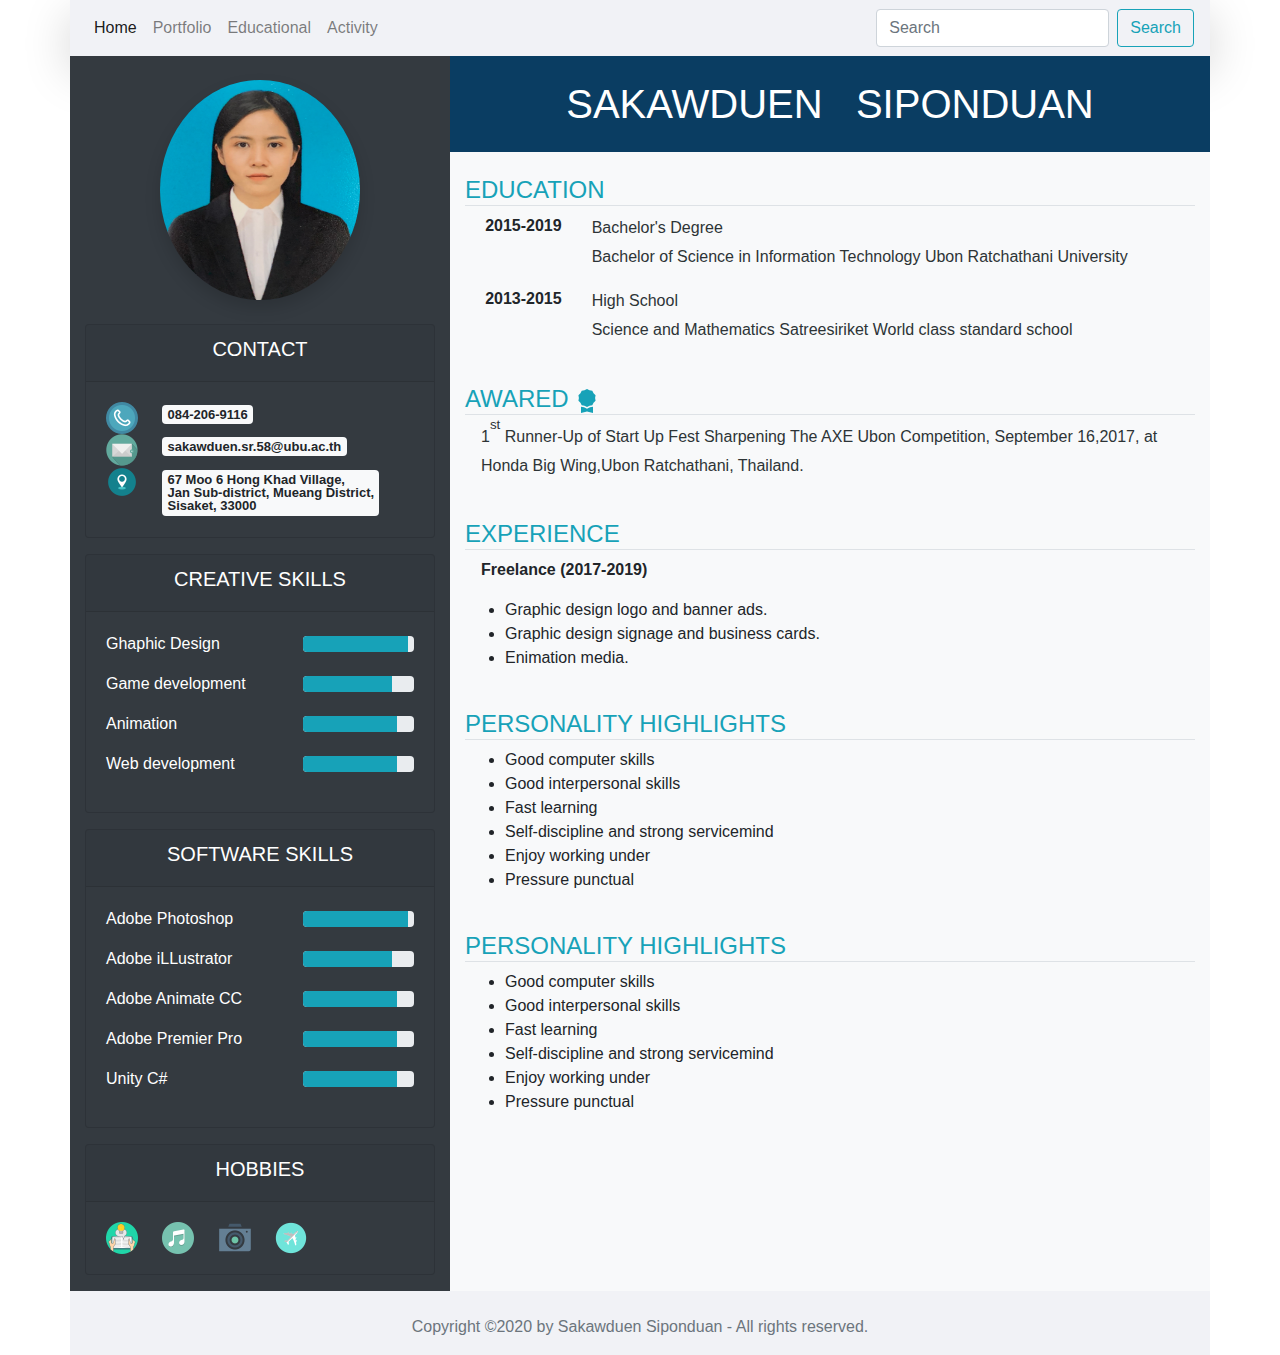
<file: index.html>
<!doctype html>
<html lang="en">
  <head>
    <!-- Required meta tags -->
    <meta charset="utf-8">
    <meta name="viewport" content="width=device-width, initial-scale=1, shrink-to-fit=no">

    <!-- Bootstrap CSS -->
    <link rel="stylesheet" href="https://stackpath.bootstrapcdn.com/bootstrap/4.4.1/css/bootstrap.min.css" integrity="sha384-Vkoo8x4CGsO3+Hhxv8T/Q5PaXtkKtu6ug5TOeNV6gBiFeWPGFN9MuhOf23Q9Ifjh" crossorigin="anonymous">
    <link rel="stylesheet" type="text/css" href="css/style.css">

    <title>Hello, world!</title>
  </head>
  <body>


    <div class="container">
      <div class="row"> <!-- nav -->
        <div class="col shadow-lg p-0 mb-0 rounded">
          <nav class="navbar navbar-expand-lg bg-anti navbar-light">
            <button class="navbar-toggler" type="button" data-toggle="collapse" data-target="#navbarTogglerDemo03" aria-controls="navbarTogglerDemo03" aria-expanded="false" aria-label="Toggle navigation">
              <span class="navbar-toggler-icon"></span>
            </button>
            
            <div class="collapse navbar-collapse" id="navbarTogglerDemo03">
              <ul class="navbar-nav mr-auto mt-2 mt-lg-0">
                <li class="nav-item active">
                  <a class="nav-link" href="index.html">Home</a>
                </li>
                <li class="nav-item">
                  <a class="nav-link" href="Portfolio.html">Portfolio</a>
                </li> 
                <li class="nav-item">
                  <a class="nav-link" href="Portfolio.html">Educational</a>
                </li> 
                <li class="nav-item">
                  <a class="nav-link" href="Activity.html">Activity</a>
                </li> 
              </ul>
              <form class="form-inline my-2 my-lg-0">
                <input class="form-control mr-sm-2" type="search" placeholder="Search" aria-label="Search">
                <button class="btn btn-outline-info my-2 my-sm-0" type="submit">Search</button>
              </form>
            </div>
          </nav>
        </div>
      </div>
      
      <div class="row">
      <div class="col-4 bg-dark"> <!-- layer Left -->
          <div class="text-center mt-4">
          <img src="images/sakawduen.jpg" class="rounded rounded-circle shadow bg-white rounded" alt="..." width="200" 
          height="220">
        </div>
        <br>
          <div class="card text-white bg-dark mb-3">
            <div class="card-header text-center"><h5>CONTACT</h5></div>
            <div class="card-body">
              <div class="row">
                <div class="col-2">
                  <img src="images/phone.png">
                </div>
                <div class="col">
                  <span class="badge badge-light lfont">084-206-9116</span>
                </div>
              </div>

              <div class="row">
                <div class="col-2">
                  <img src="images/mail.png">
                </div>
                <div class="col">
                  <span class="badge badge-light lfont">sakawduen.sr.58@ubu.ac.th</span>
                </div>
              </div>

              <div class="row">
                <div class="col-2">
                  <img src="images/location.png">
                </div>
                <div class="col">
                  <span class="badge badge-light text-left mt-1 lfont">67 Moo 6 Hong Khad Village,<br>
                   Jan Sub-district, Mueang District, <br>
                  Sisaket, 33000</span>
                </div>
              </div>
            </div>
          </div>

          <div class="card text-white bg-dark mb-3">
          <div class="card-header text-center"><h5>CREATIVE SKILLS</h5></div>
            <div class="card-body">
              <div class="row">
                <div class="col-7">
                  <p>Ghaphic Design</p>
                </div>
                <div class="col">
                  <div class="progress mt-1">
                  <div class="progress-bar bg-info" role="progressbar" style="width: 95%" aria-valuenow="95" aria-valuemin="0" aria-valuemax="100"></div>
                  </div>
                </div>
              </div>

              <div class="row">
                <div class="col-7">
                  <p>Game development</p>
                </div>
                <div class="col">
                  <div class="progress mt-1">
                  <div class="progress-bar bg-info" role="progressbar" style="width: 80%" aria-valuenow="80" aria-valuemin="0" aria-valuemax="100"></div>
                  </div>
                </div>
              </div>

              <div class="row">
                <div class="col-7">
                  <p>Animation</p>
                </div>
                <div class="col">
                  <div class="progress mt-1">
                  <div class="progress-bar bg-info" role="progressbar" style="width: 85%" aria-valuenow="85" aria-valuemin="0" aria-valuemax="100"></div>
                  </div>
                </div>
              </div>

              <div class="row">
                <div class="col-7">
                  <p>Web development</p>
                </div>
                <div class="col">
                  <div class="progress mt-1">
                  <div class="progress-bar bg-info" role="progressbar" style="width: 85%" aria-valuenow="85" aria-valuemin="0" aria-valuemax="100" ></div>
                  </div>
                </div>
              </div>
        </div>
      </div>

          <div class="card text-white bg-dark mb-3">
          <div class="card-header text-center"><h5>SOFTWARE SKILLS</h5></div>
            <div class="card-body">
              <div class="row">
                <div class="col-7">
                  <p>Adobe Photoshop</p>
                </div>
                <div class="col">
                  <div class="progress mt-1">
                  <div class="progress-bar bg-info" role="progressbar" style="width: 95%" aria-valuenow="95" aria-valuemin="0" aria-valuemax="100"></div>
                  </div>
                </div>
              </div>

              <div class="row">
                <div class="col-7">
                  <p>Adobe iLLustrator</p>
                </div>
                <div class="col">
                  <div class="progress mt-1">
                  <div class="progress-bar bg-info" role="progressbar" style="width: 80%" aria-valuenow="80" aria-valuemin="0" aria-valuemax="100"></div>
                  </div>
                </div>
              </div>

              <div class="row">
                <div class="col-7">
                  <p>Adobe Animate CC</p>
                </div>
                <div class="col">
                  <div class="progress mt-1">
                  <div class="progress-bar bg-info" role="progressbar" style="width: 85%" aria-valuenow="85" aria-valuemin="0" aria-valuemax="100"></div>
                  </div>
                </div>
              </div>

              <div class="row">
                <div class="col-7">
                  <p>Adobe Premier Pro</p>
                </div>
                <div class="col">
                  <div class="progress mt-1">
                  <div class="progress-bar bg-info" role="progressbar" style="width: 85%" aria-valuenow="85" aria-valuemin="0" aria-valuemax="100" ></div>
                  </div>
                </div>
              </div>

              <div class="row">
                <div class="col-7">
                  <p>Unity C#</p>
                </div>
                <div class="col">
                  <div class="progress mt-1">
                  <div class="progress-bar bg-info" role="progressbar" style="width: 85%" aria-valuenow="85" aria-valuemin="0" aria-valuemax="100" ></div>
                  </div>
                </div>
              </div>
        </div>
      </div>

        <div class="card text-white bg-dark mb-3">
          <div class="card-header text-center"><h5>HOBBIES</h5></div>
            <div class="card-body">
              <div class="row">
                <div class="col-2">
                  <img src="images/book.png">
                </div>
                <div class="col-2">
                  <img src="images/music.png">
                </div>
                <div class="col-2">
                  <img src="images/photo.png">
                </div>
                <div class="col-2">
                  <img src="images/air.png">
                </div>
              </div>
            </div>
        </div>

    </div> <!-- end layer left -->

      <div class="col-8 bg-light"> <!-- layer right -->
          <div class="row">
            <div class="col bg-foest text-white text-center">
              <h1 class="mt-4 mb-4">SAKAWDUEN &nbsp; SIPONDUAN</h1>
            </div>
          </div>

          <br>
          <div class="row bg-light rounded">
            <div class="col">
              <h4 class="border-bottom text-info">EDUCATION</h4>
              <div class="row row-cols-2">
                <div class="col-2 bg-light text-right">
                  <p><b>2015-2019</b></p>
                </div>
                <div class="col-10 bg-light">
                <p class="exx">
                Bachelor's Degree<br>
                Bachelor of Science in Information Technology
                Ubon Ratchathani University
                </p>
                </div>
                <div class="col-2 bg-light text-right">
                  <p><b>2013-2015</b></p>
                </div>
                <div class="col-10 bg-light">
                <p class="exx">
                High School<br>
                Science and Mathematics
                Satreesiriket World class standard school
                </p>
                </div> 
              </div>
            </div>
          </div>

          <br>
          <div class="row bg-light rounded">
            <div class="col">
              <h4 class="border-bottom text-info">AWARED <svg class="bi bi-award-fill" width="1em" height="1em" viewBox="0 0 16 16" fill="currentColor" xmlns="http://www.w3.org/2000/svg">
              <path d="M8 0l1.669.864 1.858.282.842 1.68 1.337 1.32L13.4 6l.306 1.854-1.337 1.32-.842 1.68-1.858.282L8 12l-1.669-.864-1.858-.282-.842-1.68-1.337-1.32L2.6 6l-.306-1.854 1.337-1.32.842-1.68L6.331.864 8 0z"/>
              <path d="M4 11.794V16l4-1 4 1v-4.206l-2.018.306L8 13.126 6.018 12.1 4 11.794z"/>
            </svg>
            </h4>
              <p class="exx pl-3">
              1<sup>st</sup> Runner-Up of Start Up Fest Sharpening
              The AXE Ubon Competition, September 16,2017,
              at Honda Big Wing,Ubon Ratchathani, Thailand.
              </p>



            </div>
          </div>

          <br>
          <div class="row bg-light rounded">
            <div class="col">
              <h4 class="border-bottom text-info">EXPERIENCE</h4>
              <p class="pl-3"><b>Freelance (2017-2019)</b></p>
              <ul>
                <li>Graphic design logo and banner ads.</li>
                <li>Graphic design signage and business cards.</li>
                <li>Enimation media.</li>
              </ul>
            </div>
          </div>

          <br>
          <div class="row bg-light rounded">
            <div class="col">
              <h4 class="border-bottom text-info">PERSONALITY HIGHLIGHTS</h4>
              <ul>
                <li>Good computer skills</li>
                <li>Good interpersonal skills</li>
                <li>Fast learning</li>
                <li>Self-discipline and strong servicemind</li>
                <li>Enjoy working under</li>
                <li>Pressure punctual</li>
              </ul>
            </div>
          </div>

          <br>
          <div class="row bg-light rounded">
            <div class="col">
              <h4 class="border-bottom text-info">PERSONALITY HIGHLIGHTS</h4>
              <ul>
                <li>Good computer skills</li>
                <li>Good interpersonal skills</li>
                <li>Fast learning</li>
                <li>Self-discipline and strong servicemind</li>
                <li>Enjoy working under</li>
                <li>Pressure punctual</li>
              </ul>
            </div>
          </div>

        </div> <!-- end layer right -->
      </div> <!-- end layer L-R -->

      <div class="row">
        <div class="col text-center bg-anti text-secondary"> <br>
          <p>Copyright ©2020 by Sakawduen Siponduan - All rights reserved.</p>
        </div>
      </div>
    
    </div>
    


    <!-- Optional JavaScript -->
    <!-- jQuery first, then Popper.js, then Bootstrap JS -->
    <script src="https://code.jquery.com/jquery-3.4.1.slim.min.js" integrity="sha384-J6qa4849blE2+poT4WnyKhv5vZF5SrPo0iEjwBvKU7imGFAV0wwj1yYfoRSJoZ+n" crossorigin="anonymous"></script>
    <script src="https://cdn.jsdelivr.net/npm/popper.js@1.16.0/dist/umd/popper.min.js" integrity="sha384-Q6E9RHvbIyZFJoft+2mJbHaEWldlvI9IOYy5n3zV9zzTtmI3UksdQRVvoxMfooAo" crossorigin="anonymous"></script>
    <script src="https://stackpath.bootstrapcdn.com/bootstrap/4.4.1/js/bootstrap.min.js" integrity="sha384-wfSDF2E50Y2D1uUdj0O3uMBJnjuUD4Ih7YwaYd1iqfktj0Uod8GCExl3Og8ifwB6" crossorigin="anonymous"></script>
  </body>
</html>
</file>
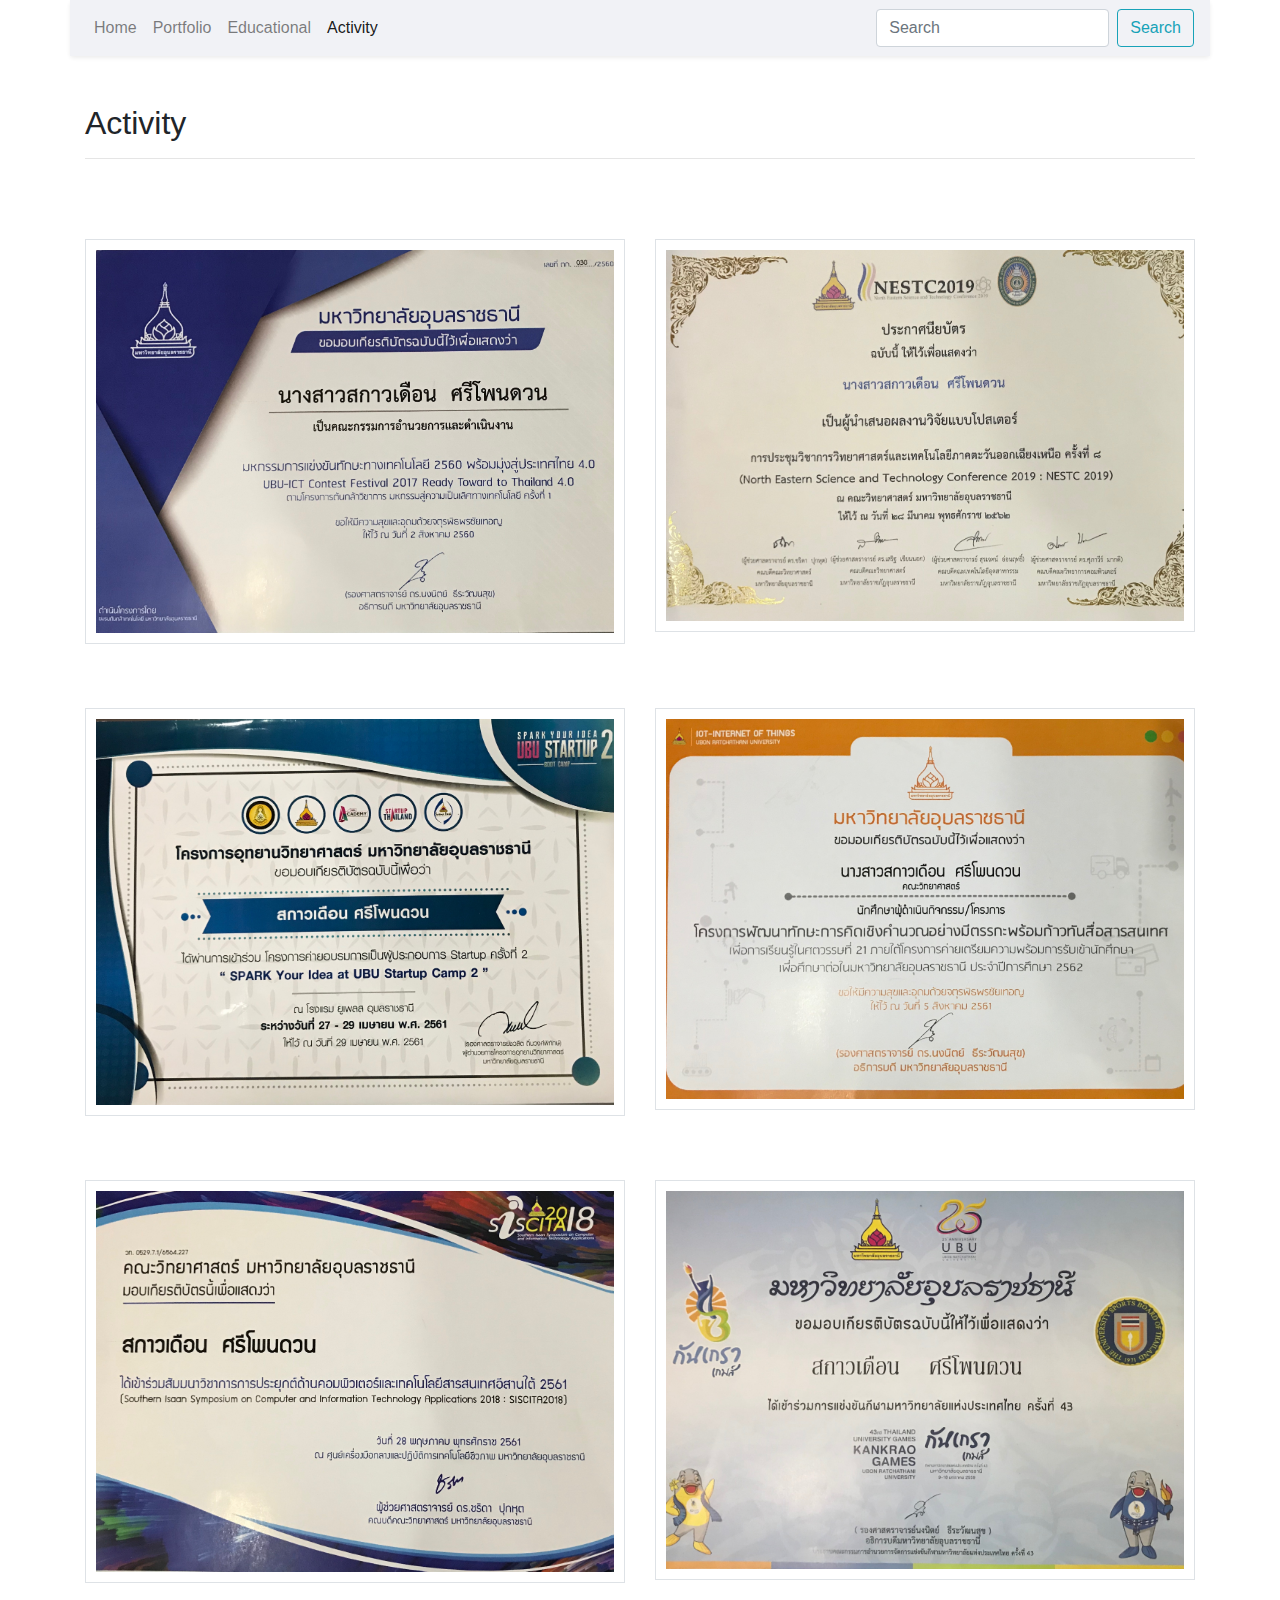
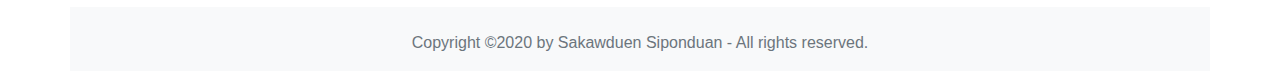
<file: Activity.html>
<!DOCTYPE html>
<html lang="en">
<head>
  <!-- Required meta tags -->
    <meta charset="utf-8">
    <meta name="viewport" content="width=device-width, initial-scale=1, shrink-to-fit=no">
    <!-- Bootstrap CSS -->
    <link rel="stylesheet" href="https://stackpath.bootstrapcdn.com/bootstrap/4.4.1/css/bootstrap.min.css" integrity="sha384-Vkoo8x4CGsO3+Hhxv8T/Q5PaXtkKtu6ug5TOeNV6gBiFeWPGFN9MuhOf23Q9Ifjh" crossorigin="anonymous">
    <link rel="stylesheet" type="text/css" href="css/style.css">

    <!-- slides-- >
    <link rel="stylesheet" href="https://www.w3schools.com/w3css/4/w3.css">
    
    <!--nav Portfolio-->
    <script src="https://ajax.googleapis.com/ajax/libs/jquery/3.4.1/jquery.min.js"></script>
    <script src="https://cdnjs.cloudflare.com/ajax/libs/popper.js/1.16.0/umd/popper.min.js"></script>
    <script src="https://maxcdn.bootstrapcdn.com/bootstrap/4.4.1/js/bootstrap.min.js"></script>

  <title>Hello, world!</title>
</head>
<body>
  <div class="container">                                     
    <div class="row"> <!-- nav -->
        <div class="col shadow-sm p-0 mb-0 bg-light rounded">
          <nav class="navbar navbar-expand-lg bg-anti navbar-light">
            <button class="navbar-toggler" type="button" data-toggle="collapse" data-target="#navbarTogglerDemo03" aria-controls="navbarTogglerDemo03" aria-expanded="false" aria-label="Toggle navigation">
              <span class="navbar-toggler-icon"></span>
            </button>
            <div class="collapse navbar-collapse" id="navbarTogglerDemo03">
              <ul class="navbar-nav mr-auto mt-2 mt-lg-0">
                <li class="nav-item">
                  <a class="nav-link" href="Test.html">Home</a>
                </li>
                <li class="nav-item">
                  <a class="nav-link" href="Portfolio.html">Portfolio</a>
                </li>
                <li class="nav-item">
                  <a class="nav-link" href="Educational.html">Educational</a>
                </li> 
                <li class="nav-item active">
                  <a class="nav-link" href="Activity.html">Activity</a>
                </li>
              </ul>
              <form class="form-inline my-2 my-lg-0">
                <input class="form-control mr-sm-2" type="search" placeholder="Search" aria-label="Search">
                <button class="btn btn-outline-info my-2 my-sm-0" type="submit">Search</button>
              </form>
            </div>
          </nav>
        </div>
      </div> <!-- end nav -->

    <!-- Slieshow Gallery -->
      <br><br>
      <div class="row">
        <div class="col">
        <h2>Activity</h2>
        <hr>
        </div>
      </div>
      <div class="row">
        <div class="col-6"><br><br>
          <p class="text-center"></p>
          <img src="images/A1.jpg" style="width:100%" class="border imgg">
        </div>
        <div class="col-6"><br><br>
          <p class="text-center"></p>
          <img src="images/A2.jpg" style="width:100%" class="border imgg">
        </div>
      </div>

      <div class="row">
        <div class="col-6"><br><br>
          <p class="text-center"></p>
          <img src="images/A3.jpg" style="width:100%" class="border imgg">
        </div>
        <div class="col-6"><br><br>
          <p class="text-center"></p>
          <img src="images/A4.jpg" style="width:100%" class="border imgg">
        </div>
      </div>

      <div class="row">
        <div class="col-6"><br><br>
          <p class="text-center"></p>
          <img src="images/A5.jpg" style="width:100%" class="border imgg">
        </div>
        <div class="col-6"><br><br>
          <p class="text-center"></p>
          <img src="images/A6.jpg" style="width:100%" class="border imgg">
        </div>
      </div><br>


      <div class="row">
        <div class="col text-center bg-light text-secondary"> <br>
          <p>Copyright ©2020 by Sakawduen Siponduan - All rights reserved.</p>
        </div>
      </div>

   </div>
    <!-- Optional JavaScript -->
    <!-- jQuery first, then Popper.js, then Bootstrap JS -->
    <script src="https://code.jquery.com/jquery-3.4.1.slim.min.js" integrity="sha384-J6qa4849blE2+poT4WnyKhv5vZF5SrPo0iEjwBvKU7imGFAV0wwj1yYfoRSJoZ+n" crossorigin="anonymous"></script>
    <script src="https://cdn.jsdelivr.net/npm/popper.js@1.16.0/dist/umd/popper.min.js" integrity="sha384-Q6E9RHvbIyZFJoft+2mJbHaEWldlvI9IOYy5n3zV9zzTtmI3UksdQRVvoxMfooAo" crossorigin="anonymous"></script>
    <script src="https://stackpath.bootstrapcdn.com/bootstrap/4.4.1/js/bootstrap.min.js" integrity="sha384-wfSDF2E50Y2D1uUdj0O3uMBJnjuUD4Ih7YwaYd1iqfktj0Uod8GCExl3Og8ifwB6" crossorigin="anonymous"></script>
</body>
</html>
</file>
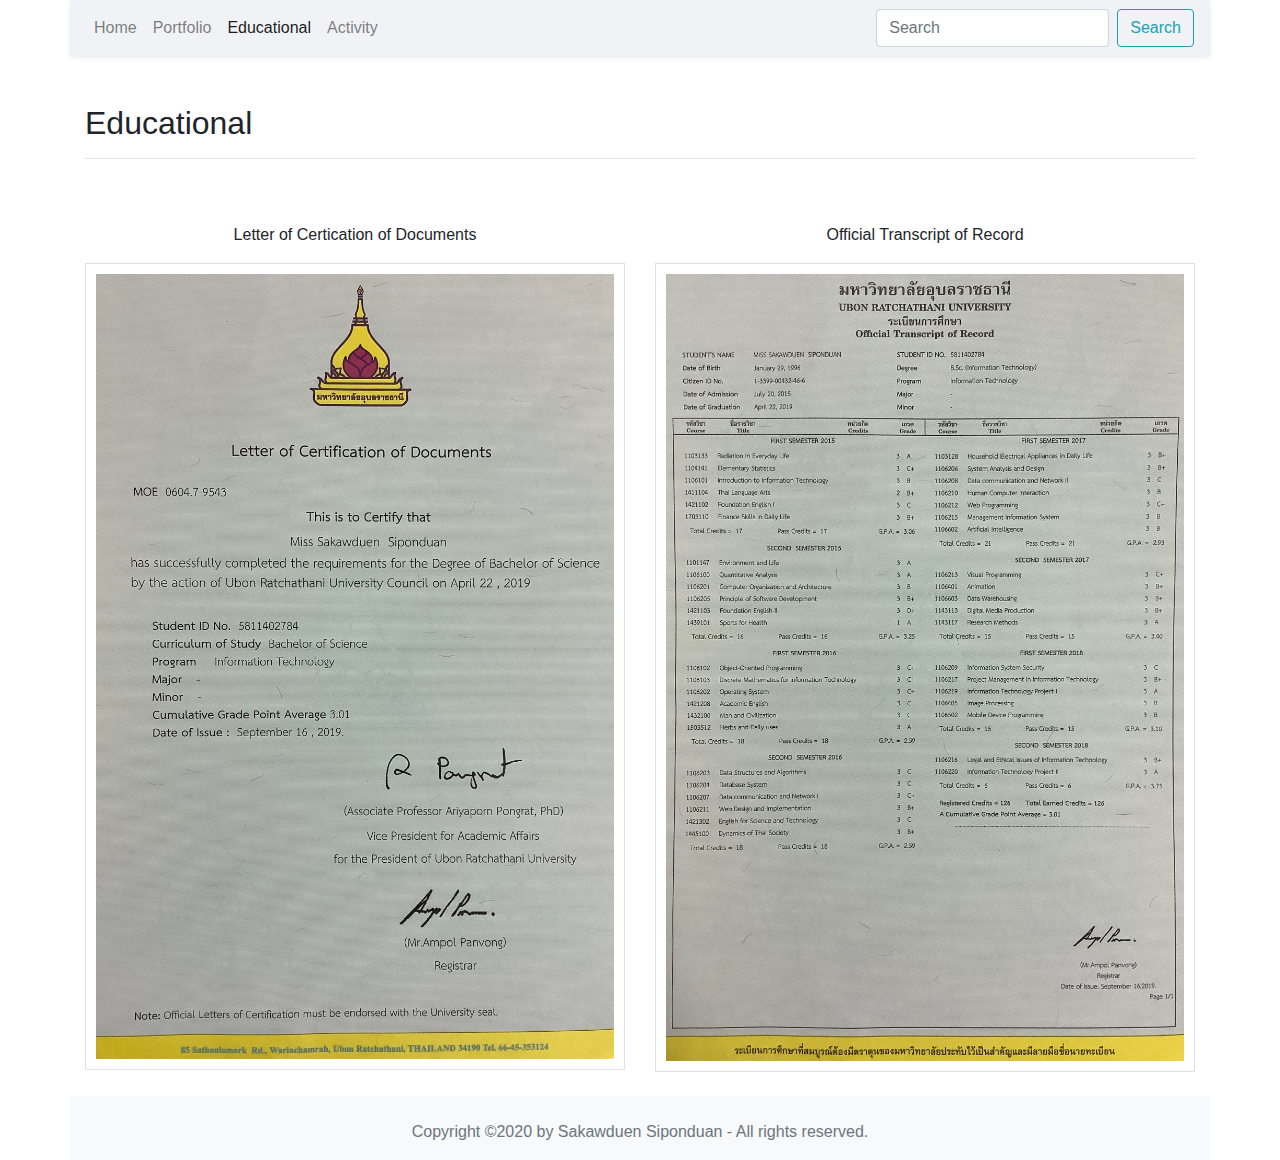
<file: Educational.html>
<!DOCTYPE html>
<html lang="en">
<head>
  <!-- Required meta tags -->
    <meta charset="utf-8">
    <meta name="viewport" content="width=device-width, initial-scale=1, shrink-to-fit=no">

    <!-- Bootstrap CSS -->
    <link rel="stylesheet" href="https://stackpath.bootstrapcdn.com/bootstrap/4.4.1/css/bootstrap.min.css" integrity="sha384-Vkoo8x4CGsO3+Hhxv8T/Q5PaXtkKtu6ug5TOeNV6gBiFeWPGFN9MuhOf23Q9Ifjh" crossorigin="anonymous">
    <link rel="stylesheet" type="text/css" href="css/style.css">

    <!--nav Portfolio-->
    <script src="https://ajax.googleapis.com/ajax/libs/jquery/3.4.1/jquery.min.js"></script>
    <script src="https://cdnjs.cloudflare.com/ajax/libs/popper.js/1.16.0/umd/popper.min.js"></script>
    <script src="https://maxcdn.bootstrapcdn.com/bootstrap/4.4.1/js/bootstrap.min.js"></script>

  <title>Hello, world!</title>
</head>
<body>
  <div class="container">                                     
    <div class="row"> <!-- nav -->
        <div class="col shadow-sm p-0 mb-0 bg-light rounded">
          <nav class="navbar navbar-expand-lg bg-anti navbar-light">
            <button class="navbar-toggler" type="button" data-toggle="collapse" data-target="#navbarTogglerDemo03" aria-controls="navbarTogglerDemo03" aria-expanded="false" aria-label="Toggle navigation">
              <span class="navbar-toggler-icon"></span>
            </button>
            <div class="collapse navbar-collapse" id="navbarTogglerDemo03">
              <ul class="navbar-nav mr-auto mt-2 mt-lg-0">
                <li class="nav-item">
                  <a class="nav-link" href="Test.html">Home</a>
                </li>
                <li class="nav-item">
                  <a class="nav-link" href="Portfolio.html">Portfolio</a>
                </li>
                <li class="nav-item active">
                  <a class="nav-link" href="Educational.html">Educational</a>
                </li> 
                <li class="nav-item">
                  <a class="nav-link" href="Activity.html">Activity</a>
                </li>
              </ul>
              <form class="form-inline my-2 my-lg-0">
                <input class="form-control mr-sm-2" type="search" placeholder="Search" aria-label="Search">
                <button class="btn btn-outline-info my-2 my-sm-0" type="submit">Search</button>
              </form>
            </div>
          </nav>
        </div>
      </div> <!-- end nav -->

    <br><br>
    <div class="row">
      <div class="col">
      <h2>Educational</h2>
      <hr>
      </div>
    </div>
    <div class="row">
      <div class="col-6"><br><br>
        <p class="text-center">Letter of Certication of Documents</p>
        <img src="images/education_one.png" style="width:100%" class="border imgg">
      </div>
      <div class="col-6"><br><br>
        <p class="text-center">Official Transcript of Record</p>
        <img src="images/education_two.png" style="width:100%" class="border imgg">
      </div>
    </div><br>

    <div class="row">
      <div class="col text-center bg-light text-secondary"> <br>
        <p>Copyright ©2020 by Sakawduen Siponduan - All rights reserved.</p>
      </div>
    </div>

  </div>

    <!-- Optional JavaScript -->
    <!-- jQuery first, then Popper.js, then Bootstrap JS -->
    <script src="https://code.jquery.com/jquery-3.4.1.slim.min.js" integrity="sha384-J6qa4849blE2+poT4WnyKhv5vZF5SrPo0iEjwBvKU7imGFAV0wwj1yYfoRSJoZ+n" crossorigin="anonymous"></script>
    <script src="https://cdn.jsdelivr.net/npm/popper.js@1.16.0/dist/umd/popper.min.js" integrity="sha384-Q6E9RHvbIyZFJoft+2mJbHaEWldlvI9IOYy5n3zV9zzTtmI3UksdQRVvoxMfooAo" crossorigin="anonymous"></script>
    <script src="https://stackpath.bootstrapcdn.com/bootstrap/4.4.1/js/bootstrap.min.js" integrity="sha384-wfSDF2E50Y2D1uUdj0O3uMBJnjuUD4Ih7YwaYd1iqfktj0Uod8GCExl3Og8ifwB6" crossorigin="anonymous"></script>
</body>
</html>
</file>
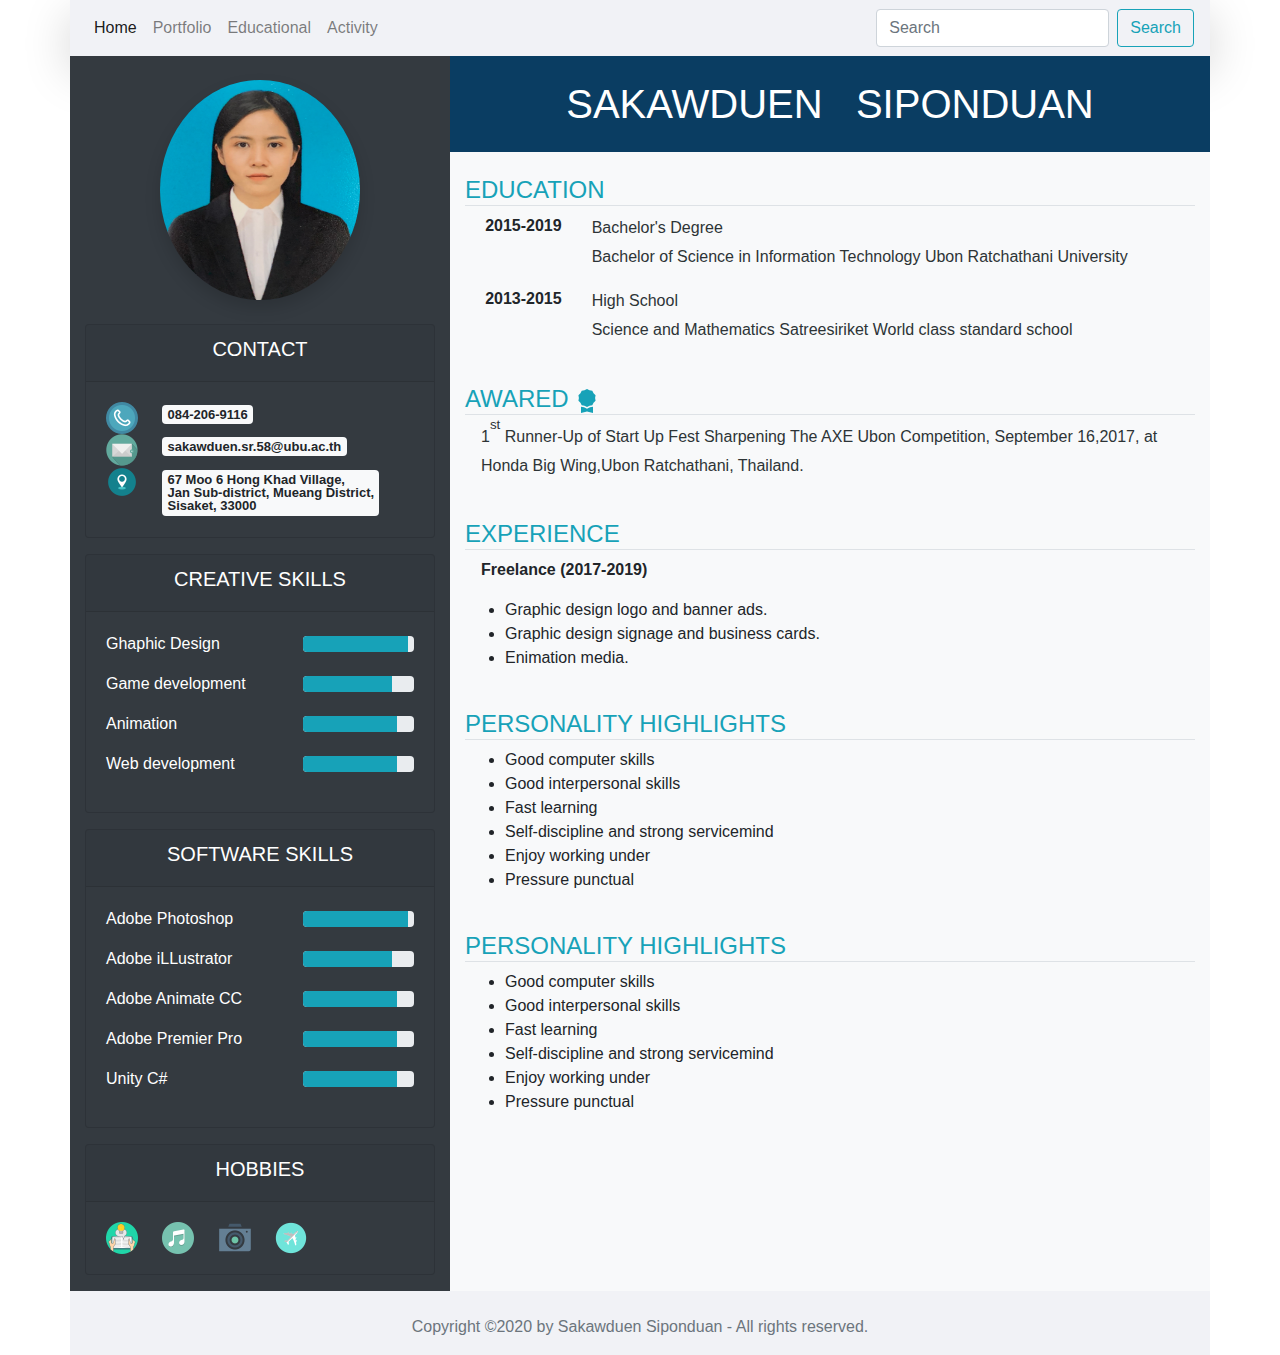
<file: Test.html>
<!doctype html>
<html lang="en">
  <head>
    <!-- Required meta tags -->
    <meta charset="utf-8">
    <meta name="viewport" content="width=device-width, initial-scale=1, shrink-to-fit=no">

    <!-- Bootstrap CSS -->
    <link rel="stylesheet" href="https://stackpath.bootstrapcdn.com/bootstrap/4.4.1/css/bootstrap.min.css" integrity="sha384-Vkoo8x4CGsO3+Hhxv8T/Q5PaXtkKtu6ug5TOeNV6gBiFeWPGFN9MuhOf23Q9Ifjh" crossorigin="anonymous">
    <link rel="stylesheet" type="text/css" href="css/style.css">

    <title>Hello, world!</title>
  </head>
  <body>


    <div class="container">
      <div class="row"> <!-- nav -->
        <div class="col shadow-lg p-0 mb-0 rounded">
          <nav class="navbar navbar-expand-lg bg-anti navbar-light">
            <button class="navbar-toggler" type="button" data-toggle="collapse" data-target="#navbarTogglerDemo03" aria-controls="navbarTogglerDemo03" aria-expanded="false" aria-label="Toggle navigation">
              <span class="navbar-toggler-icon"></span>
            </button>
            
            <div class="collapse navbar-collapse" id="navbarTogglerDemo03">
              <ul class="navbar-nav mr-auto mt-2 mt-lg-0">
                <li class="nav-item active">
                  <a class="nav-link" href="Test.html">Home</a>
                </li>
                <li class="nav-item">
                  <a class="nav-link" href="Portfolio.html">Portfolio</a>
                </li> 
                <li class="nav-item">
                  <a class="nav-link" href="Portfolio.html">Educational</a>
                </li> 
                <li class="nav-item">
                  <a class="nav-link" href="Activity.html">Activity</a>
                </li> 
              </ul>
              <form class="form-inline my-2 my-lg-0">
                <input class="form-control mr-sm-2" type="search" placeholder="Search" aria-label="Search">
                <button class="btn btn-outline-info my-2 my-sm-0" type="submit">Search</button>
              </form>
            </div>
          </nav>
        </div>
      </div>
      
      <div class="row">
      <div class="col-4 bg-dark"> <!-- layer Left -->
          <div class="text-center mt-4">
          <img src="images/sakawduen.jpg" class="rounded rounded-circle shadow bg-white rounded" alt="..." width="200" 
          height="220">
        </div>
        <br>
          <div class="card text-white bg-dark mb-3">
            <div class="card-header text-center"><h5>CONTACT</h5></div>
            <div class="card-body">
              <div class="row">
                <div class="col-2">
                  <img src="images/phone.png">
                </div>
                <div class="col">
                  <span class="badge badge-light lfont">084-206-9116</span>
                </div>
              </div>

              <div class="row">
                <div class="col-2">
                  <img src="images/mail.png">
                </div>
                <div class="col">
                  <span class="badge badge-light lfont">sakawduen.sr.58@ubu.ac.th</span>
                </div>
              </div>

              <div class="row">
                <div class="col-2">
                  <img src="images/location.png">
                </div>
                <div class="col">
                  <span class="badge badge-light text-left mt-1 lfont">67 Moo 6 Hong Khad Village,<br>
                   Jan Sub-district, Mueang District, <br>
                  Sisaket, 33000</span>
                </div>
              </div>
            </div>
          </div>

          <div class="card text-white bg-dark mb-3">
          <div class="card-header text-center"><h5>CREATIVE SKILLS</h5></div>
            <div class="card-body">
              <div class="row">
                <div class="col-7">
                  <p>Ghaphic Design</p>
                </div>
                <div class="col">
                  <div class="progress mt-1">
                  <div class="progress-bar bg-info" role="progressbar" style="width: 95%" aria-valuenow="95" aria-valuemin="0" aria-valuemax="100"></div>
                  </div>
                </div>
              </div>

              <div class="row">
                <div class="col-7">
                  <p>Game development</p>
                </div>
                <div class="col">
                  <div class="progress mt-1">
                  <div class="progress-bar bg-info" role="progressbar" style="width: 80%" aria-valuenow="80" aria-valuemin="0" aria-valuemax="100"></div>
                  </div>
                </div>
              </div>

              <div class="row">
                <div class="col-7">
                  <p>Animation</p>
                </div>
                <div class="col">
                  <div class="progress mt-1">
                  <div class="progress-bar bg-info" role="progressbar" style="width: 85%" aria-valuenow="85" aria-valuemin="0" aria-valuemax="100"></div>
                  </div>
                </div>
              </div>

              <div class="row">
                <div class="col-7">
                  <p>Web development</p>
                </div>
                <div class="col">
                  <div class="progress mt-1">
                  <div class="progress-bar bg-info" role="progressbar" style="width: 85%" aria-valuenow="85" aria-valuemin="0" aria-valuemax="100" ></div>
                  </div>
                </div>
              </div>
        </div>
      </div>

          <div class="card text-white bg-dark mb-3">
          <div class="card-header text-center"><h5>SOFTWARE SKILLS</h5></div>
            <div class="card-body">
              <div class="row">
                <div class="col-7">
                  <p>Adobe Photoshop</p>
                </div>
                <div class="col">
                  <div class="progress mt-1">
                  <div class="progress-bar bg-info" role="progressbar" style="width: 95%" aria-valuenow="95" aria-valuemin="0" aria-valuemax="100"></div>
                  </div>
                </div>
              </div>

              <div class="row">
                <div class="col-7">
                  <p>Adobe iLLustrator</p>
                </div>
                <div class="col">
                  <div class="progress mt-1">
                  <div class="progress-bar bg-info" role="progressbar" style="width: 80%" aria-valuenow="80" aria-valuemin="0" aria-valuemax="100"></div>
                  </div>
                </div>
              </div>

              <div class="row">
                <div class="col-7">
                  <p>Adobe Animate CC</p>
                </div>
                <div class="col">
                  <div class="progress mt-1">
                  <div class="progress-bar bg-info" role="progressbar" style="width: 85%" aria-valuenow="85" aria-valuemin="0" aria-valuemax="100"></div>
                  </div>
                </div>
              </div>

              <div class="row">
                <div class="col-7">
                  <p>Adobe Premier Pro</p>
                </div>
                <div class="col">
                  <div class="progress mt-1">
                  <div class="progress-bar bg-info" role="progressbar" style="width: 85%" aria-valuenow="85" aria-valuemin="0" aria-valuemax="100" ></div>
                  </div>
                </div>
              </div>

              <div class="row">
                <div class="col-7">
                  <p>Unity C#</p>
                </div>
                <div class="col">
                  <div class="progress mt-1">
                  <div class="progress-bar bg-info" role="progressbar" style="width: 85%" aria-valuenow="85" aria-valuemin="0" aria-valuemax="100" ></div>
                  </div>
                </div>
              </div>
        </div>
      </div>

        <div class="card text-white bg-dark mb-3">
          <div class="card-header text-center"><h5>HOBBIES</h5></div>
            <div class="card-body">
              <div class="row">
                <div class="col-2">
                  <img src="images/book.png">
                </div>
                <div class="col-2">
                  <img src="images/music.png">
                </div>
                <div class="col-2">
                  <img src="images/photo.png">
                </div>
                <div class="col-2">
                  <img src="images/air.png">
                </div>
              </div>
            </div>
        </div>

    </div> <!-- end layer left -->

      <div class="col-8 bg-light"> <!-- layer right -->
          <div class="row">
            <div class="col bg-foest text-white text-center">
              <h1 class="mt-4 mb-4">SAKAWDUEN &nbsp; SIPONDUAN</h1>
            </div>
          </div>

          <br>
          <div class="row bg-light rounded">
            <div class="col">
              <h4 class="border-bottom text-info">EDUCATION</h4>
              <div class="row row-cols-2">
                <div class="col-2 bg-light text-right">
                  <p><b>2015-2019</b></p>
                </div>
                <div class="col-10 bg-light">
                <p class="exx">
                Bachelor's Degree<br>
                Bachelor of Science in Information Technology
                Ubon Ratchathani University
                </p>
                </div>
                <div class="col-2 bg-light text-right">
                  <p><b>2013-2015</b></p>
                </div>
                <div class="col-10 bg-light">
                <p class="exx">
                High School<br>
                Science and Mathematics
                Satreesiriket World class standard school
                </p>
                </div> 
              </div>
            </div>
          </div>

          <br>
          <div class="row bg-light rounded">
            <div class="col">
              <h4 class="border-bottom text-info">AWARED <svg class="bi bi-award-fill" width="1em" height="1em" viewBox="0 0 16 16" fill="currentColor" xmlns="http://www.w3.org/2000/svg">
              <path d="M8 0l1.669.864 1.858.282.842 1.68 1.337 1.32L13.4 6l.306 1.854-1.337 1.32-.842 1.68-1.858.282L8 12l-1.669-.864-1.858-.282-.842-1.68-1.337-1.32L2.6 6l-.306-1.854 1.337-1.32.842-1.68L6.331.864 8 0z"/>
              <path d="M4 11.794V16l4-1 4 1v-4.206l-2.018.306L8 13.126 6.018 12.1 4 11.794z"/>
            </svg>
            </h4>
              <p class="exx pl-3">
              1<sup>st</sup> Runner-Up of Start Up Fest Sharpening
              The AXE Ubon Competition, September 16,2017,
              at Honda Big Wing,Ubon Ratchathani, Thailand.
              </p>



            </div>
          </div>

          <br>
          <div class="row bg-light rounded">
            <div class="col">
              <h4 class="border-bottom text-info">EXPERIENCE</h4>
              <p class="pl-3"><b>Freelance (2017-2019)</b></p>
              <ul>
                <li>Graphic design logo and banner ads.</li>
                <li>Graphic design signage and business cards.</li>
                <li>Enimation media.</li>
              </ul>
            </div>
          </div>

          <br>
          <div class="row bg-light rounded">
            <div class="col">
              <h4 class="border-bottom text-info">PERSONALITY HIGHLIGHTS</h4>
              <ul>
                <li>Good computer skills</li>
                <li>Good interpersonal skills</li>
                <li>Fast learning</li>
                <li>Self-discipline and strong servicemind</li>
                <li>Enjoy working under</li>
                <li>Pressure punctual</li>
              </ul>
            </div>
          </div>

          <br>
          <div class="row bg-light rounded">
            <div class="col">
              <h4 class="border-bottom text-info">PERSONALITY HIGHLIGHTS</h4>
              <ul>
                <li>Good computer skills</li>
                <li>Good interpersonal skills</li>
                <li>Fast learning</li>
                <li>Self-discipline and strong servicemind</li>
                <li>Enjoy working under</li>
                <li>Pressure punctual</li>
              </ul>
            </div>
          </div>

        </div> <!-- end layer right -->
      </div> <!-- end layer L-R -->

      <div class="row">
        <div class="col text-center bg-anti text-secondary"> <br>
          <p>Copyright ©2020 by Sakawduen Siponduan - All rights reserved.</p>
        </div>
      </div>
    
    </div>
    


    <!-- Optional JavaScript -->
    <!-- jQuery first, then Popper.js, then Bootstrap JS -->
    <script src="https://code.jquery.com/jquery-3.4.1.slim.min.js" integrity="sha384-J6qa4849blE2+poT4WnyKhv5vZF5SrPo0iEjwBvKU7imGFAV0wwj1yYfoRSJoZ+n" crossorigin="anonymous"></script>
    <script src="https://cdn.jsdelivr.net/npm/popper.js@1.16.0/dist/umd/popper.min.js" integrity="sha384-Q6E9RHvbIyZFJoft+2mJbHaEWldlvI9IOYy5n3zV9zzTtmI3UksdQRVvoxMfooAo" crossorigin="anonymous"></script>
    <script src="https://stackpath.bootstrapcdn.com/bootstrap/4.4.1/js/bootstrap.min.js" integrity="sha384-wfSDF2E50Y2D1uUdj0O3uMBJnjuUD4Ih7YwaYd1iqfktj0Uod8GCExl3Og8ifwB6" crossorigin="anonymous"></script>
  </body>
</html>
</file>
<file: css/style.css>
.bg-blue{
	background-color: #c7ecee;
}
.bg-soaring{
	background-color: #95afc0;
}
.bg-naval{
	background-color: #40739e;
}
.bg-good{
	background-color: #3c6382;
}
.bg-middle{
	background-color: #7ed6df;
}
.bg-twin{
	background-color: #d1d8e0;
}
.bg-ship{
	background-color: #2C3A47;
}
.bg-geenland{
	background-color: #22a6b3;
}
.bg-anti{
	background-color: #f1f2f6;
}
.bg-foest{
	background-color: #0a3d62;
}
.bg-city{
	background-color: #dfe4ea;
}
.bg-twin{
	background-color: #ced6e0;
}
.bg-pure{
	background-color: #6ab04c; 
}
.bg-down{
	background-color: #4cd137;
}
p.exx {
  color: #2d3436; 
  line-height: 1.8;
}
.pfont{
	font-size: 18px;
}
.lfont{
	font-size: 13px;
}
sup {
    vertical-align: super;
    font-size: smaller;
}
h1{
  	text-align: center;
}
* {
  box-sizing: border-box;
}

body {
  margin: 0;
  font-family: Arial;
}
/* Grid image */
.header {
  text-align: center;
  padding: 32px;
}

.roww {
  display: -ms-flexbox; /* IE10 */
  display: flex;
  -ms-flex-wrap: wrap; /* IE10 */
  flex-wrap: wrap;
  padding: 0 4px;
}

/* Create four equal columns that sits next to each other */
.column {
  -ms-flex: 50%; /* IE10 */
  flex: 50%;
  max-width: 50%;
  padding: 0 4px;
}

.column img {
  margin-top: 8px;
  vertical-align: middle;
  width: 100%;
}
/* Responsive layout - makes a two column-layout instead of four columns */
@media screen and (max-width: 800px) {
  .column {
    -ms-flex: 50%;
    flex: 50%;
    max-width: 50%;
  }
}

/* Responsive layout - makes the two columns stack on top of each other instead of next to each other */
@media screen and (max-width: 600px) {
  .column {
    -ms-flex: 100%;
    flex: 100%;
    max-width: 100%;
  }
}

/* Content Educational*/
/*.content {
	display: block;
  	background-color: white;
  	padding: 10px;
  	margin-left: auto;
  	margin-right: auto;
}*/

.imgg {
	  display: block;
	  background-color: white;
	  padding: 10px;
	  margin-left: auto;
	  margin-right: auto;
}
/* Activity */
.mySlides {display:none;}
</file>
